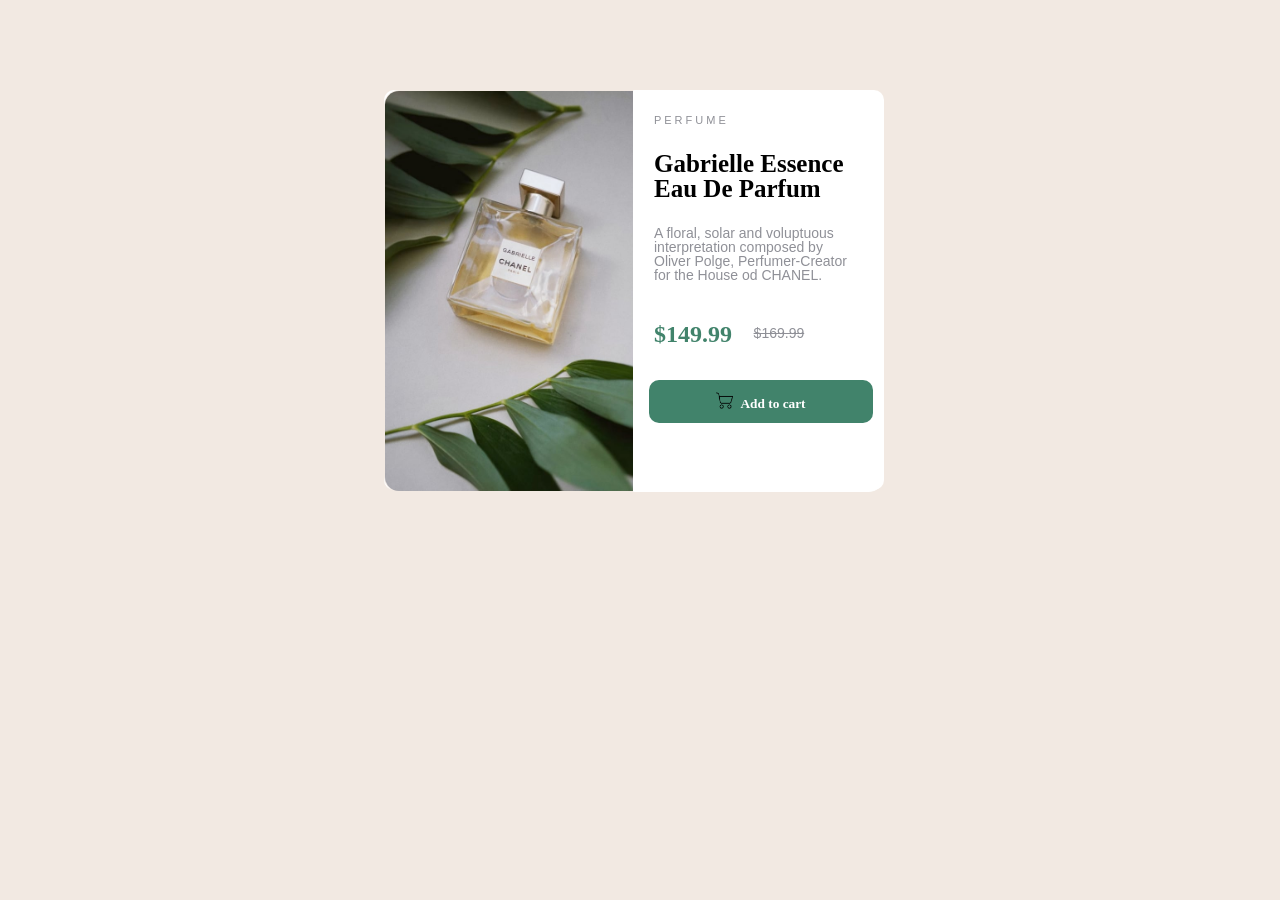
<file: index.html>
<!DOCTYPE html>
<html lang="pt-br">
<head>
    <meta charset="UTF-8">
    <title>Cartão de Visualização</title>
    <link rel="stylesheet" href="reset.css">
    <link rel="stylesheet" href="cartaovisualizacao.css">
    <link rel="preconnect" href="https://fonts.googleapis.com">
    <link rel="preconnect" href="https://fonts.googleapis.com">
    <link rel="preconnect" href="https://fonts.gstatic.com" crossorigin>
    <link rel="preconnect" href="https://fonts.gstatic.com" crossorigin>

    <link rel="preconnect" href="https://fonts.googleapis.com">
    <link rel="preconnect" href="https://fonts.gstatic.com" crossorigin>
   
</head> 
<body>
    <div class="card"> 
        <div class="photo-side"> <img class="img-product" src="product-image.jpg" alt="product illustration"></div>
        <div class="text-side">  
            <h1 class="style-h1">p e r f u m e</h1>    
            <h1 class="style-b">Gabrielle Essence Eau De Parfum</h1>
            <h1 class="style-h1-2">A floral, solar and voluptuous interpretation composed by Oliver Polge, Perfumer-Creator for the House od CHANEL.
            <h1 class="style-price"> $149.99 </h1>
            <h1 class ="style-price-2">$169.99</h1>
            </h1>
            <h2> <button > <img class="cart-image" src="cart.png"> Add to cart </button> </h2>  
        </div>        
    </div>
</body>
</html>
</file>
<file: cartaovisualizacao.css>
body {
    background-color: #f2e9e2;
}

.card {
    background-color: white;
    display: flex;
    width: 500px;
    height: 400px;
    margin-left: 30%;
    margin-top:7%;   
    border-radius: 10px; 
}

.photo-side {
width: 500px;
height: 400px;
position: relative;
}

.img-product {
    width: 100%;
    height: 100%;   
    border: 1px solid #f2e9e2;
    border-radius: 15px 0 0 15px;
}

.text-side {
    width: 500px;
    height: 400px;
    background-color: white;
    position: relative;
    border: 1px solid white;
    border-radius: 0 15px 15px 0;
}

h1 {
    font-family:'Montserrat', sans-serif;
    padding-top: 10%;
    font-size: 14px;
    text-align:left;
    padding-left: 20px;
    padding-right: 25px;
}

.style-h1 {
    text-transform: uppercase;
    color: #8f9097;
    font-size: 11px;   
}

.style-b {
    font-weight: bold;
    font-size: 25px;
    font-family:'Fraunces', serif;
}

.style-h1-2 {
    color: #8f9097;   
}

.style-price {
    color: #41836b;
    font-family:'Fraunces';
    font-weight: bold;
    font-size: 24px;
    padding-top: 40px;
}

.style-price-2 {
    color: #8f9097;
    text-decoration: line-through;
    margin-left: 40%;
    margin-top: -18%;
}

h2 {
    padding-top: 40px;
    padding-left: 15px;   
}

button {
    border: none;
    padding: 10px 30px 10px 30px;
    background-color: #41836b;
    color: white;
    font-weight: bold;
    font-family: 'Ubuntu';
    margin-right: 10px;
    border-radius: 10px;  
}

.cart-image {
    width: 10%;
    margin-right: 5px;
    margin-top: 2px;
}
</file>
